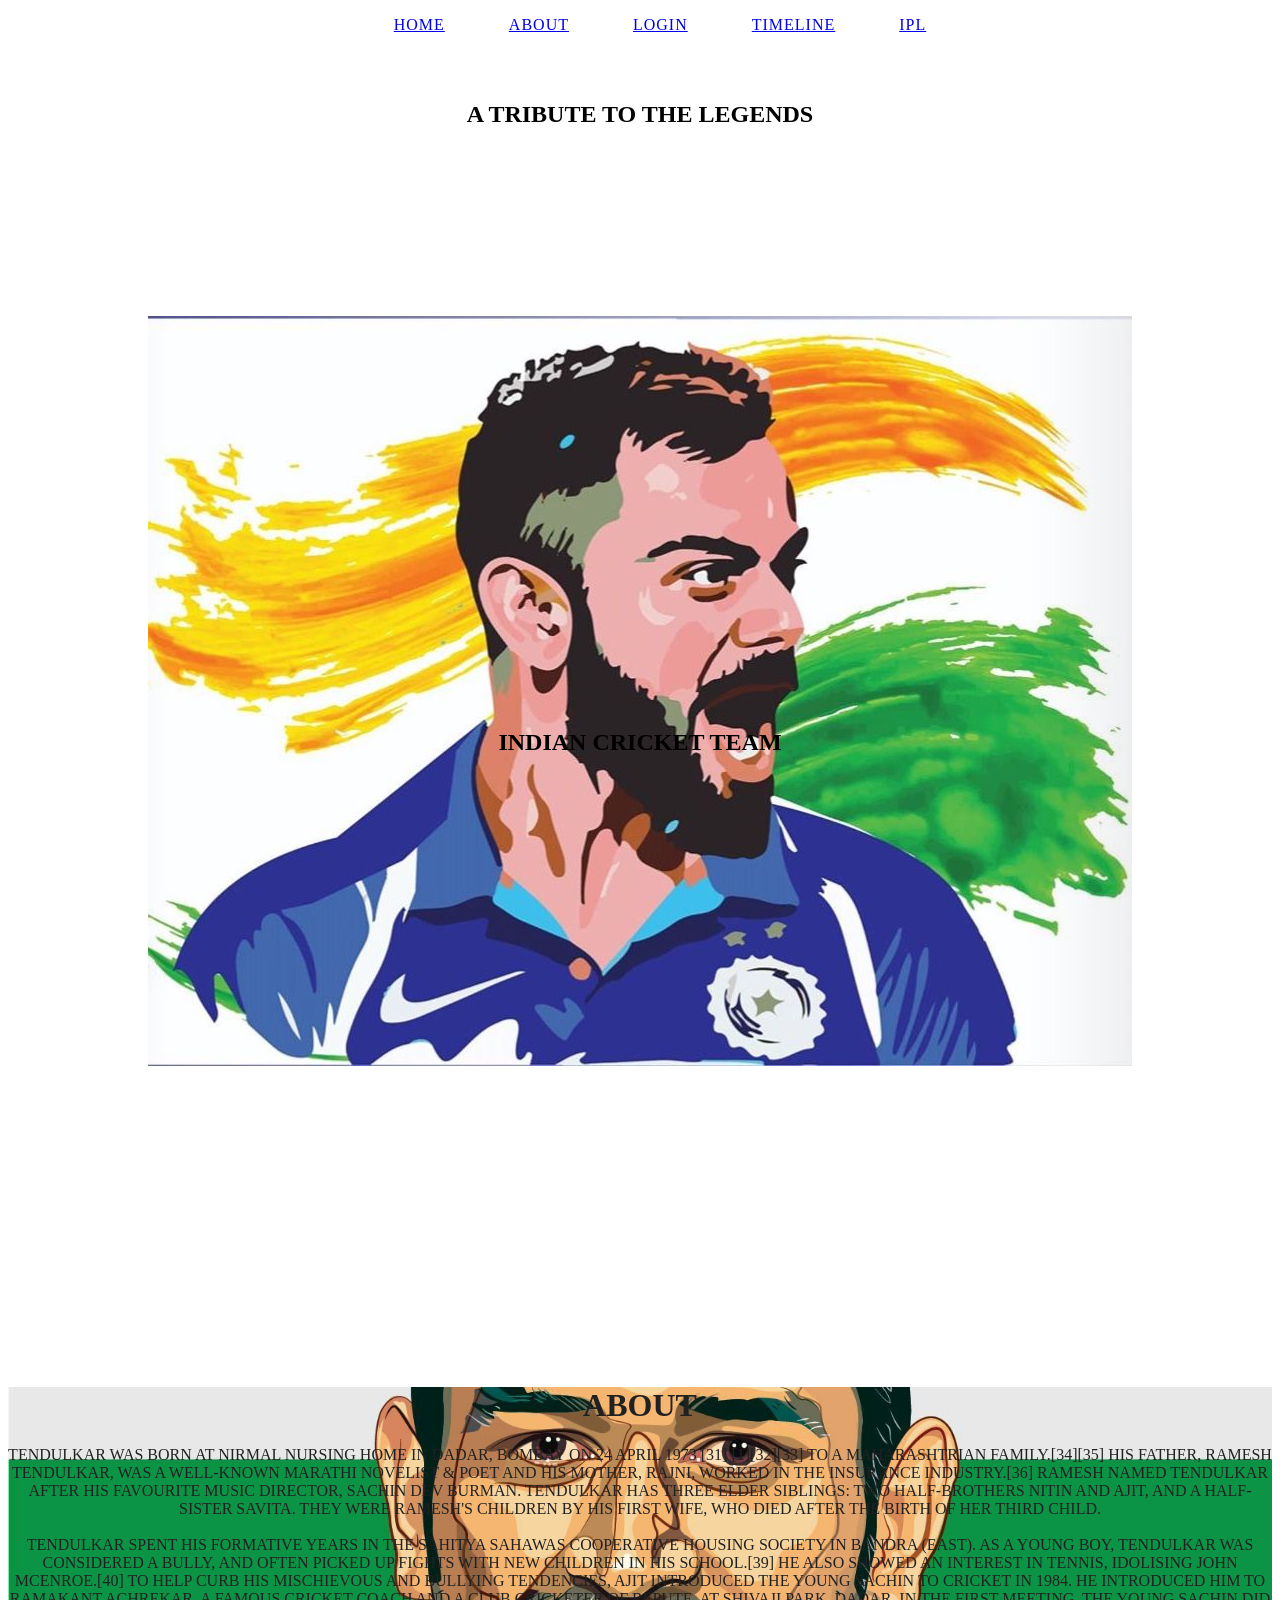
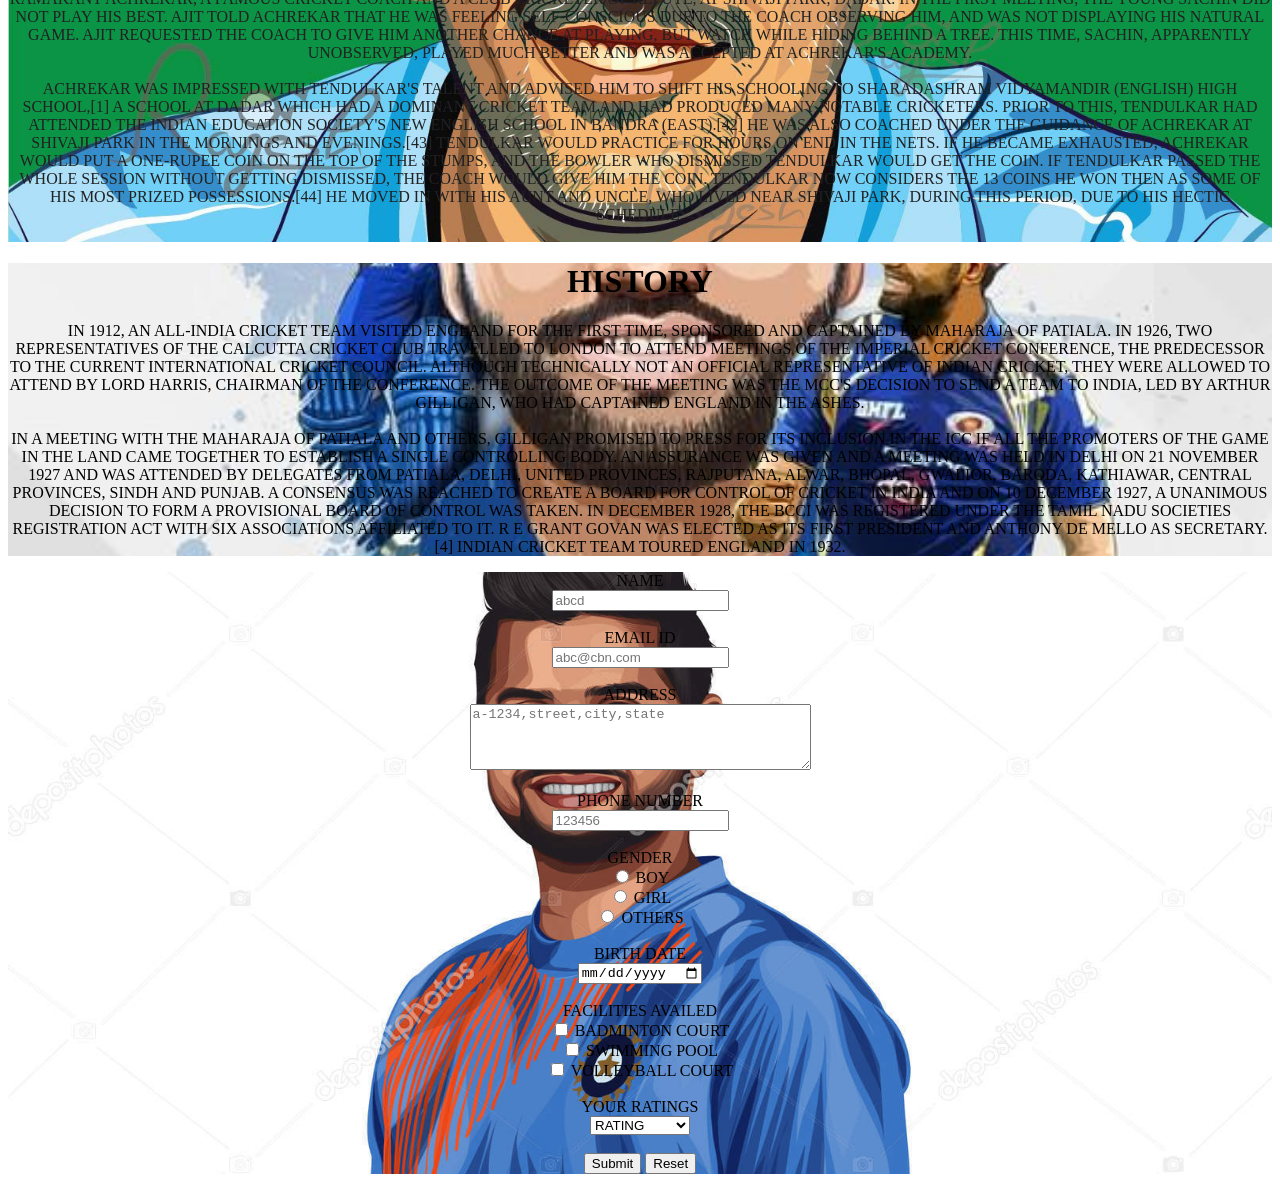
<file: index.html>
<!DOCTYPE html>
<html lang="en">
    <link rel="stylesheet" href="style.css">
<head>
    <meta charset="UTF-8">
    <meta http-equiv="X-UA-Compatible" content="IE=edge">
    <meta name="viewport" content="width=device-width, initial-scale=1.0">
    <title>SPORTS WEBSITE</title>
</head>
<body>
   <header class="h1">
       <nav id="n1">
           <div class="main">
           <div class="c1">
               <ul>
                   <li><a href="#">HOME</a></li>
                   <li><a href="#">ABOUT</a></li>
                   <li><a href="#">LOGIN</a> </li>
                   <li><a href="TIME.HTML">timeline</a></li>
                   <li><a href="form.html">IPL</a></li>
               </ul>
           </div>
           <div class="c2"><h1>INDIAN CRICKET TEAM</h1></div>
           <div class="c3"><h2>A TRIBUTE TO THE LEGENDS</h2></div>
        </div>
      
    </nav>
</header> 
     
     <div class="about">
       <h1>about</h1>
<p>Tendulkar was born at Nirmal Nursing Home in Dadar, Bombay on 24 April 1973 [31] [1][32][33] to a Maharashtrian family.[34][35] His father, Ramesh Tendulkar, was a well-known Marathi novelist & poet and his mother, Rajni, worked in the insurance industry.[36] Ramesh named Tendulkar after his favourite music director, Sachin Dev Burman. Tendulkar has three elder siblings: two half-brothers Nitin and Ajit, and a half-sister Savita. They were Ramesh's children by his first wife, who died after the birth of her third child.<br><br>

Tendulkar spent his formative years in the Sahitya Sahawas Cooperative Housing Society in Bandra (East). As a young boy, Tendulkar was considered a bully, and often picked up fights with new children in his school.[39] He also showed an interest in tennis, idolising John McEnroe.[40] To help curb his mischievous and bullying tendencies, Ajit introduced the young Sachin to cricket in 1984. He introduced him to Ramakant Achrekar, a famous cricket coach and a club cricketer of repute, at Shivaji Park, Dadar. In the first meeting, the young Sachin did not play his best. Ajit told Achrekar that he was feeling self-conscious due to the coach observing him, and was not displaying his natural game. Ajit requested the coach to give him another chance at playing, but watch while hiding behind a tree. This time, Sachin, apparently unobserved, played much better and was accepted at Achrekar's academy.<br><br>

Achrekar was impressed with Tendulkar's talent and advised him to shift his schooling to Sharadashram Vidyamandir (English) High School,[1] a school at Dadar which had a dominant cricket team and had produced many notable cricketers. Prior to this, Tendulkar had attended the Indian Education Society's New English School in Bandra (East).[42] He was also coached under the guidance of Achrekar at Shivaji Park in the mornings and evenings.[43] Tendulkar would practice for hours on end in the nets. If he became exhausted, Achrekar would put a one-rupee coin on the top of the stumps, and the bowler who dismissed Tendulkar would get the coin. If Tendulkar passed the whole session without getting dismissed, the coach would give him the coin. Tendulkar now considers the 13 coins he won then as some of his most prized possessions.[44] He moved in with his aunt and uncle, who lived near Shivaji Park, during this period, due to his hectic schedule.<br><br>
     </div>
     
     
     <div class="more_info">
       <h1>history</h1>
       <p>In 1912, an all-India cricket team visited England for the first time, sponsored and captained by Maharaja of Patiala. In 1926, two representatives of the Calcutta Cricket Club travelled to London to attend meetings of the Imperial Cricket Conference, the predecessor to the current International Cricket Council. Although technically not an official representative of Indian cricket, they were allowed to attend by Lord Harris, chairman of the conference. The outcome of the meeting was the MCC's decision to send a team to India, led by Arthur Gilligan, who had captained England in The Ashes.<br><br>

In a meeting with the Maharaja of Patiala and others, Gilligan promised to press for its inclusion in the ICC if all the promoters of the game in the land came together to establish a single controlling body. An assurance was given and a meeting was held in Delhi on 21 November 1927 and was attended by delegates from Patiala, Delhi, United Provinces, Rajputana, Alwar, Bhopal, Gwalior, Baroda, Kathiawar, Central Provinces, Sindh and Punjab. A consensus was reached to create a board for control of cricket in India and on 10 December 1927, a unanimous decision to form a provisional board of control was taken. In December 1928, the BCCI was registered under the Tamil Nadu Societies Registration Act with six associations affiliated to it. R E Grant Govan was elected as its first president and Anthony de Mello as secretary.[4] Indian cricket team toured England in 1932.</p>
     </div>
      <div class="intd">
      <label>
        NAME<br></label>
      <input type="text" placeholder="abcd"><br><br>
      <label>
        EMAIL ID<br></label>
      <input type="text" placeholder="abc@cbn.com"><br><br>
      
      <div class="textarea">
      <label>
        ADDRESS <br></label>
      <textarea rows=4 cols=40 placeholder="a-1234,street,city,state"></textarea><br><br>
      </div>
      
 <label>
        PHONE NUMBER  <br></label>
        <input type="text"  placeholder="123456"><br><br>
  
 <label>
   GENDER<br></label>
      <input type="radio" name="radio" value ="ra1">
      <label for="ra1">BOY</label><br>
      <input type="radio" name="radio" value ="ra2">
      <label for="ra2">GIRL</label><BR>
      <input type="radio" name="radio" value ="ra3">
      <label for="ra3">OTHERS</label><br><br>
<label>
  BIRTH DATE<br></label>
      <input type ="date"><br><br>
      
<label>
  FACILITIES AVAILED<br></label>
      <input type="checkbox" name="ck" value="ck" id="ck1">
      <label for="ck1">BADMINTON COURT</LABEL><BR>
      <input type="checkbox" name="ck2" value="ck2" id="ck2">
      <label for="ck2">SWIMMING POOL</LABEL><BR>
      <input type="checkbox" name="ck3" value="ck3" id="ck3">
      <label fpr="ck2">VOLLEYBALL COURT</label><br><br>
      
<label>
  YOUR RATINGS<BR></label>
  <select>
    <option value=" disabled selection">RATING</label>
  <option>EXCELLENT</option>
  <option>GOOD</option>
  <option>BAD</option>
  </SELECT><BR><BR>
    
 <INPUT TYPE="SUBMIT">
   <input type="reset">   

      



</body>
</html>
</file>
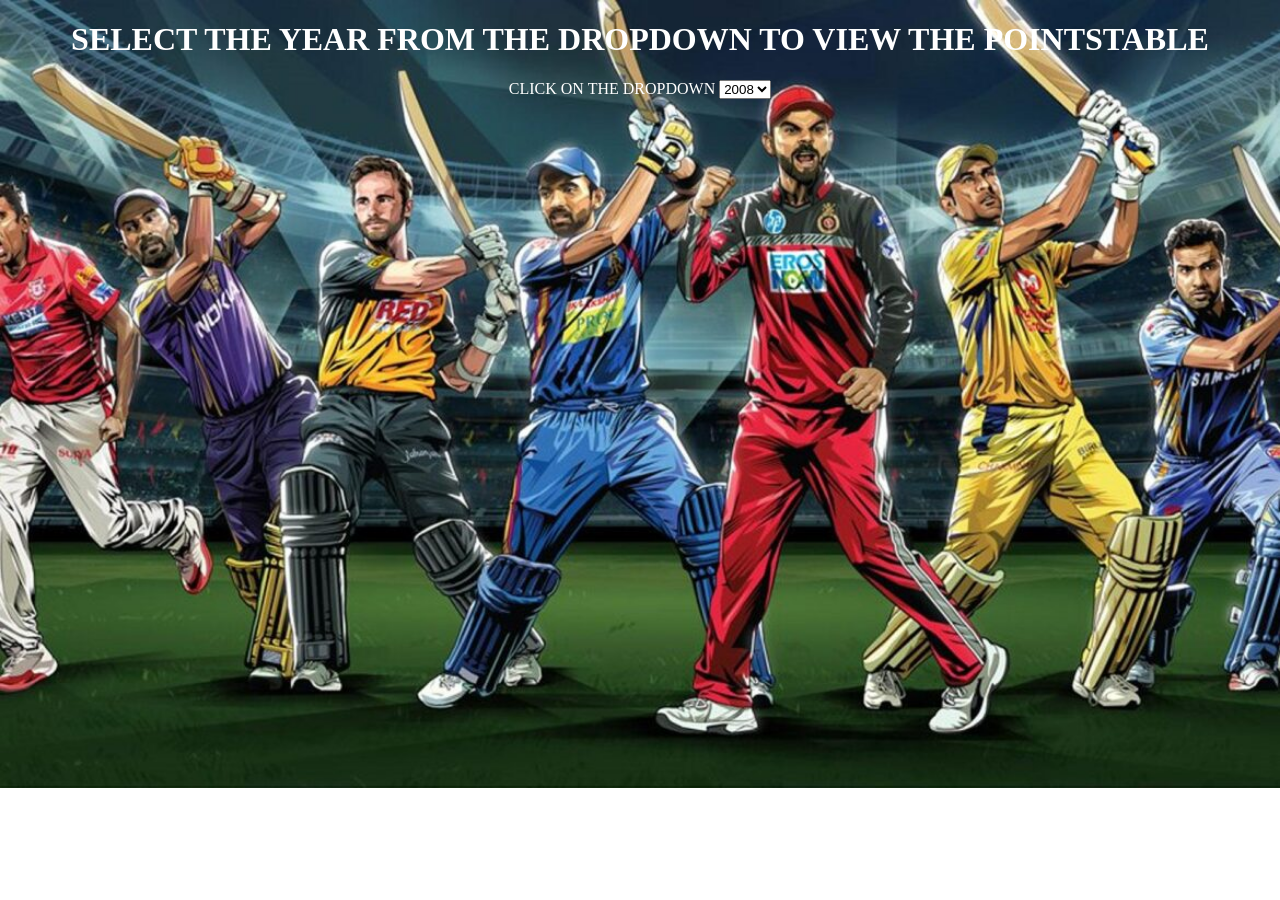
<file: form.html>
<!DOCTYPE html>
<html lang="en">
    <link rel="stylesheet" href="form.css">
<head>
    <meta charset="UTF-8">
    <meta http-equiv="X-UA-Compatible" content="IE=edge">
    <meta name="viewport" content="width=device-width, initial-scale=1.0">
    <title>FORM</title>
</head>
<body>
    <div class="all">
    <div class="intro">
        <h1>Select the year from the dropdown to view the pointstable</h1>
    </div>
    <div class="content">
        <label>
            CLICK ON THE DROPDOWN
        </label>
        <select>
        
        <option value="disabled selection">2008</option>
        <option>2009</option>
        <option>2010</option>
        <option>2011</option>
        <option>2012</option>
        <option>2013</option>
        <option>2014</option>
        <option>2015</option>
        <option>2016</option>
        <option>2017</option>
        <option>2018</option>
        <option>2019</option>
        <option>2020</option>
    </select>
    </div>
</div>
<h3><span id="result1"></span><br></h3>
<h3><span id="result2"></span><br></h3>
<h3><span id="result3"></span><br></h3>
<script src="form.js"></script>
</body>
</html>
</file>
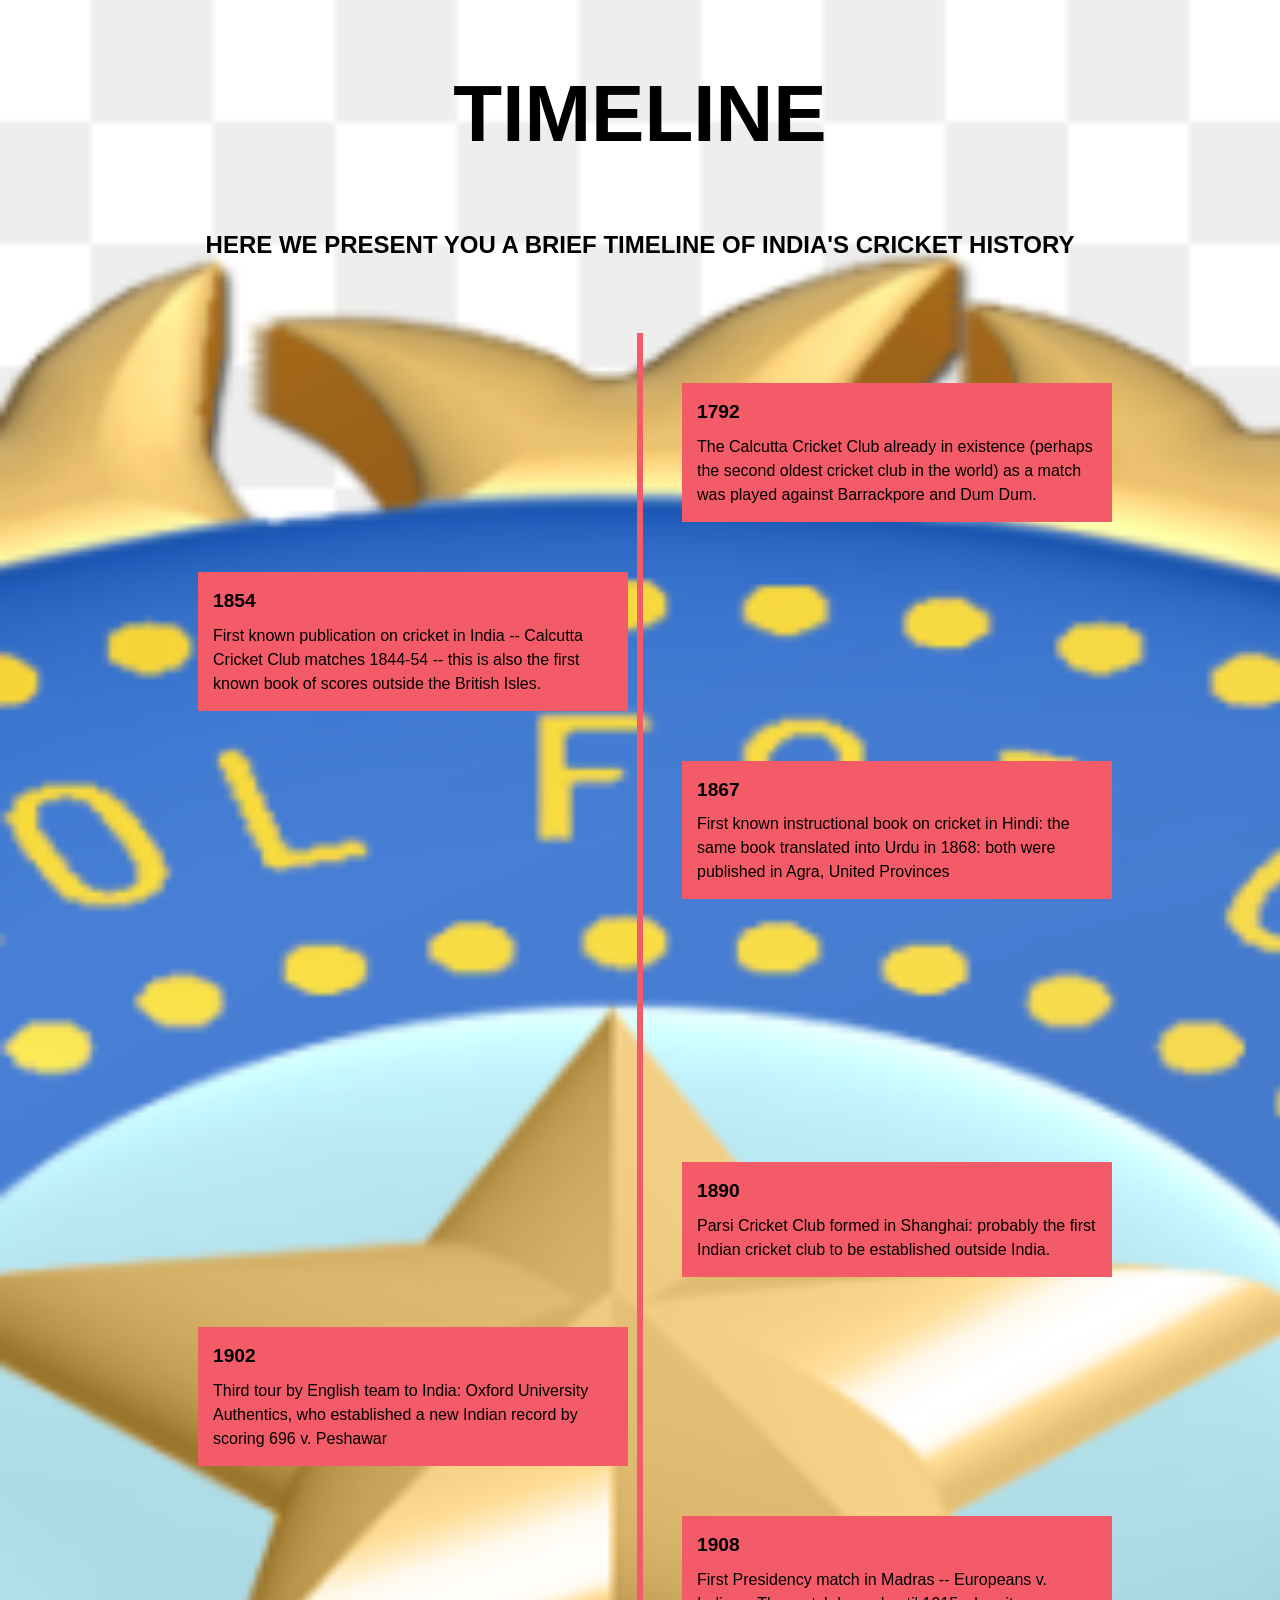
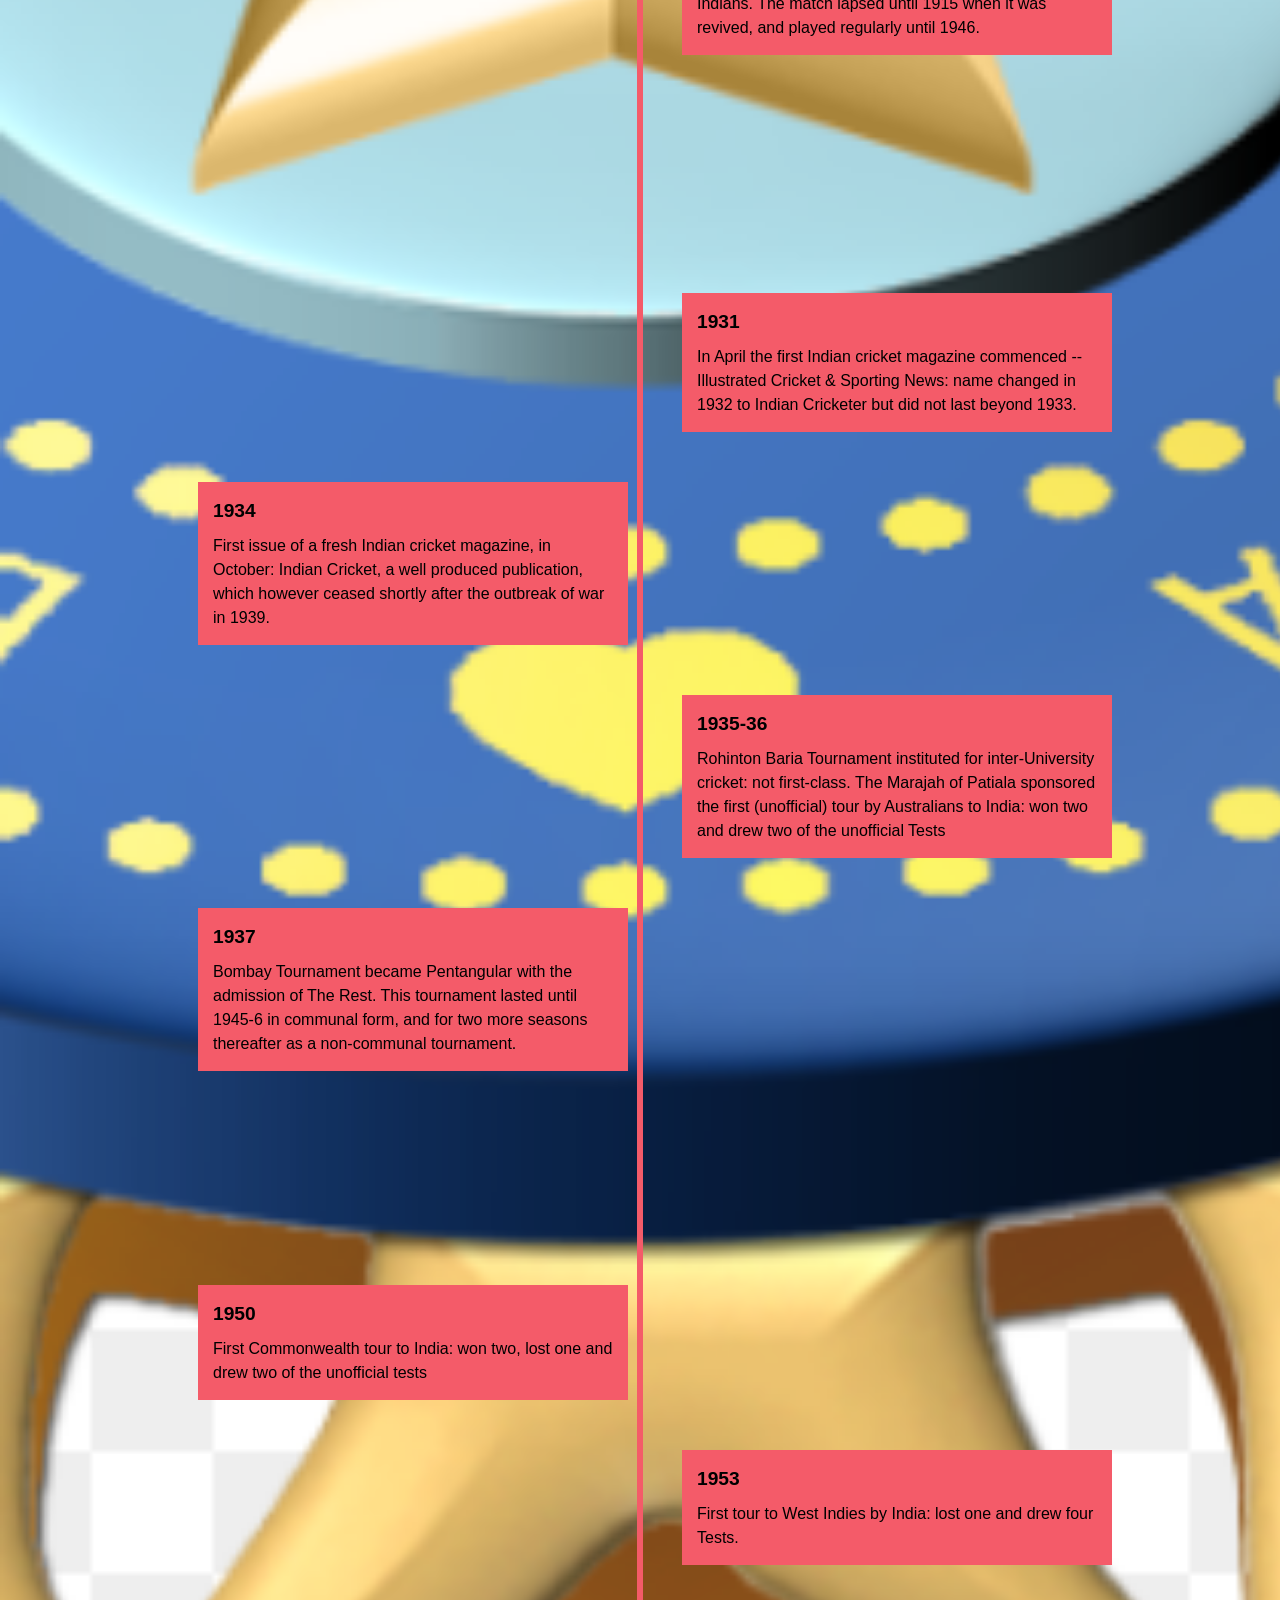
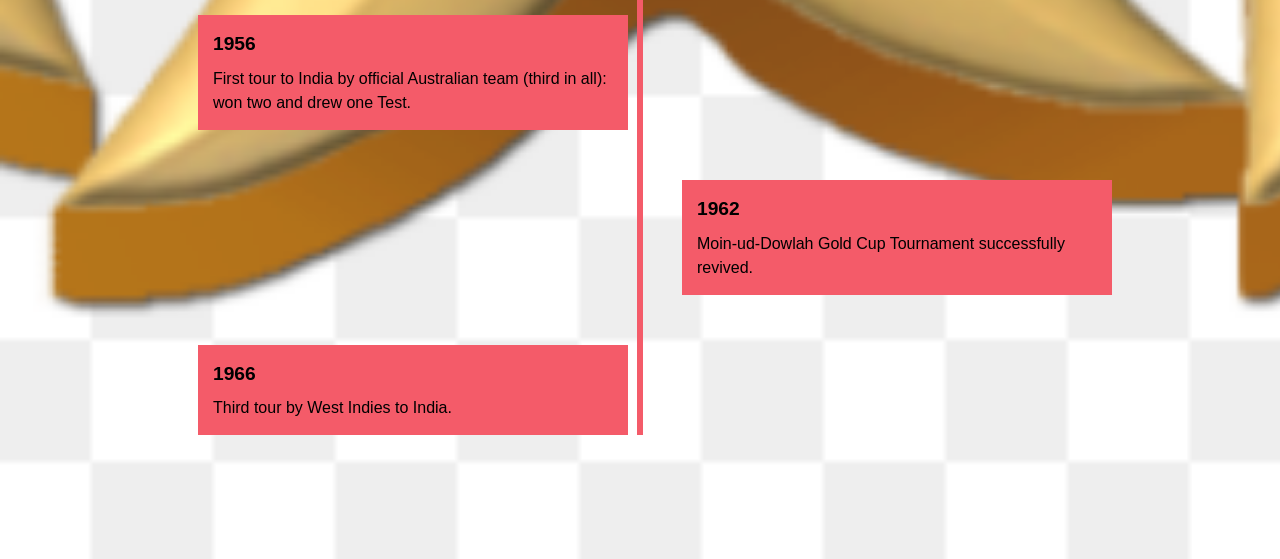
<file: TIME.HTML>
<!DOCTYPE html>
<html lang="en">
<head>
    <meta charset="UTF-8">
    <meta http-equiv="X-UA-Compatible" content="IE=edge">
    <meta name="viewport" content="width=device-width, initial-scale=1.0">
    <title>TIMELINE</title>
    <link rel="stylesheet" href="TIME.CSS">
</head>
<body>
<HEADER>
   
        <DIV CLASS="timeline">
            <div class="main1">
        <H1>TIMELINE</H1>
        <H2>HERE WE PRESENT YOU A BRIEF TIMELINE OF INDIA'S CRICKET HISTORY</H2>
        </div>
        <ul>
            <li>
              <div>
                <time>1792</time>The Calcutta Cricket Club already in existence (perhaps the second oldest cricket club in the world) as a match was played against Barrackpore and Dum Dum.
              </div>
            </li>
            <li>
              <div>
                <time>1854</time>First known publication on cricket in India -- Calcutta Cricket Club matches 1844-54 -- this is also the first known book of scores outside the British Isles.
              </div>
            </li>
            <li>
              <div>
                <time>1867</time>First known instructional book on cricket in Hindi: the same book translated into Urdu in 1868: both were published in Agra, United Provinces
              </div>
            </li>
            <li>
              <div>
                <time>1884</time>	First match between Bombay Gymkhana (Europeans) and Parsi Gymkhana: latter won by innings and 38 runs. From this encounter developed the Bombay Presidency matches and later Tournaments
              </div>
            </li>
            <li>
              <div>
                <time>1890</time> Parsi Cricket Club formed in Shanghai: probably the first Indian cricket club to be established outside India.
              </div>
            </li>
            <li>
              <div>
                <time>1902</time> Third tour by English team to India: Oxford University Authentics, who established a new Indian record by scoring 696 v. Peshawar
              </div>
            </li>
            <li>
              <div>
                <time>1908</time> First Presidency match in Madras -- Europeans v. Indians. The match lapsed until 1915 when it was revived, and played regularly until 1946.
              </div>
            </li>
            <li>
              <div>
                <time>1922</time>First All India Cricket tournament at New Delhi, won by Maharajah of Patiala's XI. The tournament was played in most years until the early 1930s
              </div>
            </li>
            <li>
              <div>
                <time>1931</time> In April the first Indian cricket magazine commenced -- Illustrated Cricket & Sporting News: name changed in 1932 to Indian Cricketer but did not last beyond 1933.
              </div>
            </li>
            <li>
              <div>
                <time>1934</time>First issue of a fresh Indian cricket magazine, in October: Indian Cricket, a well produced publication, which however ceased shortly after the outbreak of war in 1939.
              </div>
            </li>
            <li>
              <div>
                <time>1935-36</time>Rohinton Baria Tournament instituted for inter-University cricket: not first-class. The Marajah of Patiala sponsored the first (unofficial) tour by Australians to India: won two and drew two of the unofficial Tests
              </div>
            </li>
            <li>
              <div>
                <time>1937</time>Bombay Tournament became Pentangular with the admission of The Rest. This tournament lasted until 1945-6 in communal form, and for two more seasons thereafter as a non-communal tournament.
              </div>
              </li>
              <li>
                <div>
                  <time>1940</time>Maharashtra made 798 v. Northern India at Poona, establishing a fresh Indian record
                </div>
              </li>
              <li>
                <div>
                  <time>1950</time>First Commonwealth tour to India: won two, lost one and drew two of the unofficial tests
                </div>
              </li>
              <li>
                <div>
                  <time>1953</time>	First tour to West Indies by India: lost one and drew four Tests.
                </div>
              </li>
              <li>
                <div>
                  <time>1956</time>First tour to India by official Australian team (third in all): won two and drew one Test.
                </div>
              </li>
              <li>
                <div>
                  <time>1962</time>Moin-ud-Dowlah Gold Cup Tournament successfully revived.
                </div>
                </li>
                <li>
                  <div>
                    <time>1966</time>Third tour by West Indies to India.
                    </div>

                </li>

          </ul>
        </div>
    

    <script src="./script.js"></script>

</body>
</html>
</file>
<file: style.css>
ul{
    display: flex;
    justify-content:center;
  }
  ul li {
    list-style:none;
  }
  ul li a{
    text-transform:uppercase;
    letter-spacing: 1px;
    padding:2em;
  }
  ul li a:hover{
    border-bottom:2px solid #FFD740;
    color:#AED581;
  }
  .c2{
    font-family:comic sans ms;
    text-transform:uppercase;
    text-align:center;
    
    position: relative;
    top: 50%;
    text-align: center;
  }
  .c3{
    font-family:comic sans ms;
    text-align:center;
    font-weight:bold;
    
  }
  .main{
    background:url("vk1.jpg")no-repeat center;
    height:150vh;
    
    
  }
  .about{
    text-align:center;
    text-transform:uppercase;
    color:#212121;
  }
  .about{
    background:url("msd.jpg")no-repeat center;
    background-size:cover;
    position:relative;
  }
  .more_info{
    text-transform:uppercase;
    text-align:center;
    background:url("rs.jpg")no-repeat center;
    background-size:cover;
  }
  body{
    background-color:#FFFFFF;
  }
  .intd{
    text-align:center;
    
    font-family:comic sans ms;
    background:url("sr.jpg")no-repeat center;
    background-size:cover;
  }
</file>
<file: form.css>
body{
    background:url("ipl.jpg")no-repeat ;
    background-size: cover;
    text-align:center;
    color:#ffff;
    font-family: comic sans ms;
}
.all{
    text-transform: uppercase;
    position: relative;
    top: 50%;
}
span{
    display:inline-block;
    margin:-50px;
}
</file>
<file: TIME.CSS>
body {
  background: url("bcci.png")no-repeat center;
  background-size: cover;
font: normal 16px/1.5 "Helvetica Neue", sans-serif;
color:black;
overflow-x: hidden;
padding-bottom: 50px;
}

.main1{
  text-align:center;
  justify-content: center;
}



h1 {
font-size: 5rem;
}

.timeline ul {
list-style-type:none;
padding: 50px 0;
}

.timeline ul li
{
position: relative;
width: 6px;
margin: 0 auto;
padding-top: 50px;
background:#F45B69;
}

.timeline ul li div {
position: relative;
bottom: 0;
width: 400px;
padding: 15px;
background: #F45B69;
}

.timeline ul li:nth-child(odd) div {
left: 45px;
transform: translate3d(200px, 0, 0);
}

.timeline ul li:nth-child(even) div {
left: -439px;
transform: translate3d(-200px, 0, 0);
}

time
{
display: block;
font-size: 1.2rem;
font-weight: bold;
margin-bottom: 8px;
}

.timeline ul li div
{
visibility: hidden;
opacity: 0;
transition: all .5s ease-in-out;
}

.timeline ul li.in-view div
{
transform: none;
visibility: visible;
opacity: 1;
}
</file>
